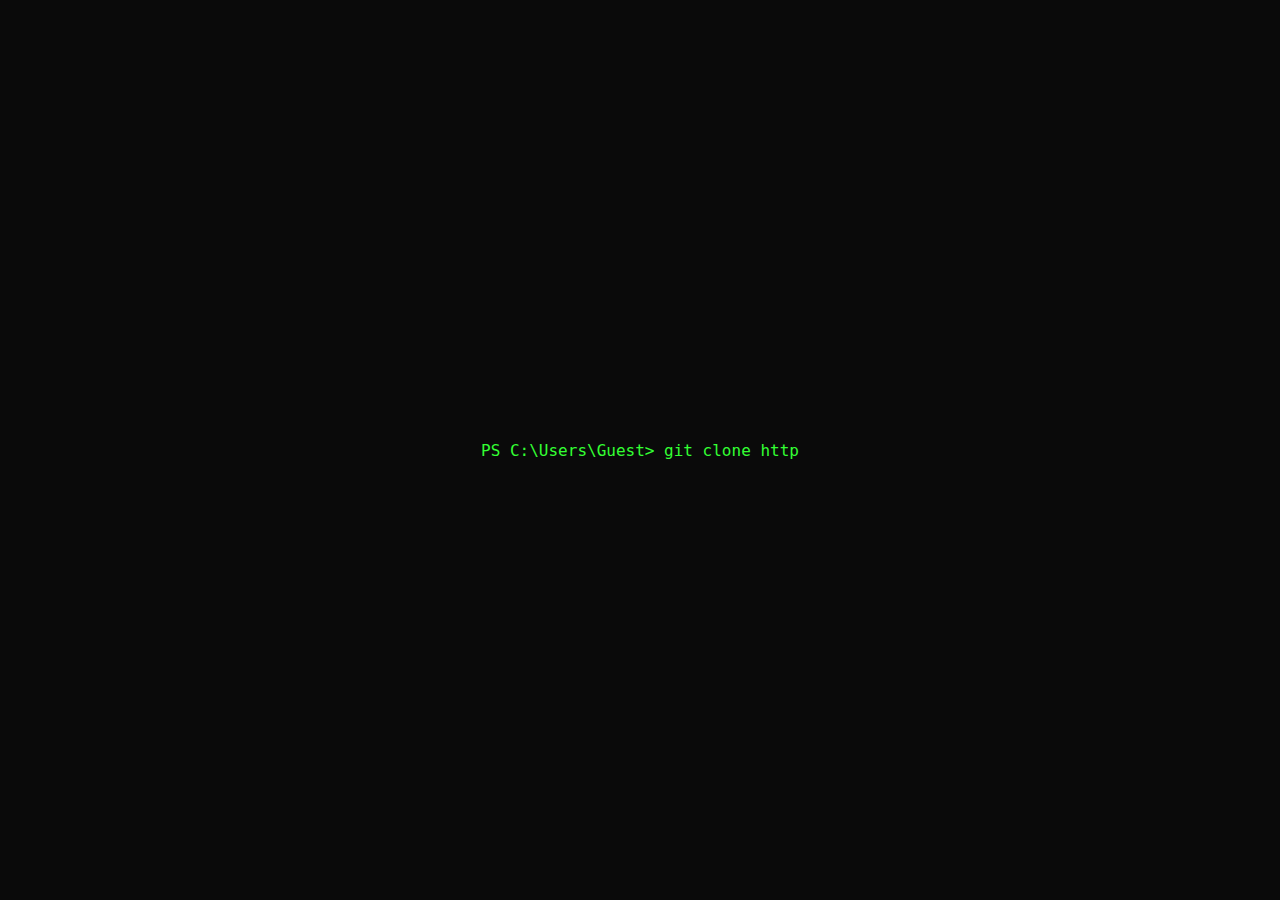
<file: index.html>
<!DOCTYPE html>
<html lang="fr">
<head>
    <link rel="icon" href="favicon.ico" type="image/x-icon">
    <meta charset="UTF-8">
    <meta name="viewport" content="width=device-width, initial-scale=1.0">
    <title>Quentin Bucher Portfolio</title>
    <link rel="stylesheet" media="screen" href="css/style.css">
</head>
    <body>
        <div id="loading-screen">
            <div id="terminal"></div>
        </div>
        <nav class="navbar">
            <ul class="nav-links">
                <li><a href="index.html?skipLoading=true">CV</a></li>
                <li><a href="projects.html">Projets</a></li>
                <li><a href="hobbies.html">Mini-jeux</a></li>
                <li><a href="contact.html">Contact</a></li>
            </ul>
        </nav>
        <div class="content-wrapper">
            <div id="main-content" style="display:none;">
                <div class="fade-in">
                <header>
                    <div class="profile-photo">
                        <img src="assets/images/quentin.jpg" alt="Photo de profile">
                    </div>
                    <div class="section-title">
                    <h1>QUENTIN BUCHER</h1>
                </div>
                    <p>Concepteur Développeur - Mainframe</p>
                    <div class="cv-download">
                        <a href="Quentin_Bucher_CV.pdf" download="Quentin_Bucher_CV" class="download-button">Télécharger mon CV</a>
                    </div>
                    
                </header>
            </div>
                <div class="fade-in">
                    <section>
                        <div class="section-title">
                            <h2>À PROPOS</h2>
                        </div>
                        <div class="content-section">
                            &emsp;&emsp;&emsp;&emsp;&emsp;Diplômé d'un Mastère Architecte Web à l'Institut F2I en 2024, j'ai récemment complété une formation en développement Mainframe et COBOL. Passionné par les environnements critiques et les systèmes d'information robustes, je me spécialise dans la modernisation et la maintenance d’applications legacy sur z/OS. Mon objectif est d'intégrer une équipe dynamique en tant que Développeur COBOL afin de contribuer à la gestion et à l'évolution des systèmes Mainframe des grandes entreprises. 
                        </div>
                    </section>
            </div>   
            <div class="fade-in">         
                <section id="experiences">
                    <div class="section-title">
                    <h2>EXPERIENCES PROFESSIONNELLES</h2>
                    <button class="toggle-detail">&#9660;</button>
                </div>
                    <div class="experience">
                        <div class="experience-summary">
                            2022-2024 : Développeur Alternant chez Cloud 42
                        </div>
                        <div class="experience-detail">
                            Entreprise : Cloud 42 <br>
                            Durée : 2 ans<br>
                            Mission : Développement d'une plateforme de vente de licence de logiciel en ligne <br>
                            &emsp;&emsp;&emsp;&emsp;&emsp;&emsp;&emsp;&emsp;&emsp; Développement d'un site vitrine via wordpress <br>
                            Technologie : PHP, HTML, CSS, SQL, Wordpress <br>
                        </div>
                        <div class="experience-summary">
                            Novembre 2021-Août 2022 : Développeur Alternant chez Re-Saclay<br>
                        </div>
                        <div class="experience-detail">
                            Entreprise : Re-Saclay<br>
                            Durée : 1 an<br>
                            Mission : Développement et mise en place du site de l'entreprise <br>
                            &emsp;&emsp;&emsp;&emsp;&emsp;&emsp;&emsp;&emsp;&emsp; Développement d'un pro-logiciel de gestion de budget <br>
                            Technologie : Wordpress, Flutter, SQL<br>
                        </div>
                        <div class="experience-summary">
                            Novembre 2020-Juin 2021 : Développeur Alternant chez Carrefour<br>
                        </div>
                        <div class="experience-detail">
                            Entreprise : Carrefour (siège)<br>
                            Durée : 1 an<br>
                            Mission : Amélioration d'un logiciel de gestion de stock d'article en promotion <br>
                            Technologie : C#, CSS, SQL<br>
                        </div>
                        <div class="experience-summary">
                            2020-2021 : Job étudiant : Caissier gondolier en CDI chez Intermarché<br>
                        </div>
                        <div class="experience-detail">
                            Entreprise : Intermarché Villebon-sur-Yvette <br>
                            Durée : 1 an tous les samedis aprés-midi<br>
                            Mission : Gestion de la caisse et de la gondole<br>
                        </div>
                        <div class="experience-summary">
                            Début 2020 : Stage en programmation informatique VBA chez Siemens<br>
                        </div>
                        <div class="experience-detail">
                            Entreprise : Siemens Mobility France<br>
                            Durée : 5 semaines<br>
                            Mission : Faire évoluer et optimiser un tableau de bord de management de projet<br>
                            Technologie : VBA<br>
                        </div>
                        <div class="experience-summary">
                            Mai-Juin 2019 : Stage en maintenance informatique chez Chrystal informatique<br>
                        </div>
                        <div class="experience-detail">
                            Entreprise : Chrystal informatique<br>
                            Durée : 5 semaines<br>
                            Mission : Réparation d'ordinateur et maintenance informatique <br>
                        </div>
                        <div class="experience-summary">
                            Été 2017 : Employé municipal à la résidence pour personnes âgées de Villebon-sur-Yvette<br>
                        </div>
                        <div class="experience-detail">
                            Mairie : Villebon-sur-Yvette<br>
                            Durée : 2 semaines<br>
                            Mission : Entretien des espaces verts et des locaux<br>
                        </div>
                        <div class="experience-summary">
                            Décembre 2014 : Stage de 3ème dans la concession Villebon automobile
                        </div>
                        <div class="experience-detail">
                            Entreprise : Villebon automobile<br>
                            Durée : 1 semaine<br>
                            Mission : Découverte du métier de vendeur automobile<br>
                        </div>
                    </div>
                </section>
            </div>  
            <div class="fade-in">
                <section id="formation">
                    <div class="section-title">
                        <h2>DIPLÔMES & FORMATIONS</h2>
                        <button class="toggle-detail">&#9660;</button>
                    </div>
            
                    <div class="formation-summary">
                        2025 : Concepteur Développeur - Mainframe
                    </div>
                    <div class="formation-detail">
                        <strong>Préparation Opérationnelle à l'Emploi Individuelle (POEI)</strong><br>
                        Organisme de formation : Estiac Agile Concept<br>
                        Durée : 399 heures (du 06/01/2025 au 25/03/2025)<br>
                        Lieu : 1 Rue du Centre - 93160 Noisy-le-Grand<br>
                        Objectif : Acquisition des compétences nécessaires pour occuper un poste de développeur Mainframe<br>
                        Contenu pédagogique :
                        <ul>
                            <li>Introduction au système Mainframe sous z/OS</li>
                            <li>Analyse & Algorithmique - Méthode Top-Down</li>
                            <li>Environnement Mainframe sous z/OS - Composants & langage de contrôle de travaux</li>
                            <li>COBOL - Programmation</li>
                            <li>DB2/SQL - Fondamentaux et Requêtes Interactives</li>
                            <li>Initiation à la modélisation des données - MERISE</li>
                            <li>DB2/SQL - Techniques Avancées et Programmation Intégrée</li>
                            <li>CICS Programmation</li>
                        </ul>
                    </div>
            
                    <div class="formation-summary">
                        2024 : Mastère Architecte Web
                    </div>
                    <div class="formation-detail">
                        <strong>Diplôme de niveau Bac +5</strong><br>
                        Organisme de formation : Institut F2I - Vincennes<br>
                        Durée : 2 ans (2022-2024)<br>
                        Objectif : Concevoir et développer des architectures web performantes et sécurisées.<br>
                        Contenu pédagogique :
                        <ul>
                            <li>Développement avancé en JavaScript, PHP et Node.js</li>
                            <li>Architecture logicielle et méthodologies Agile</li>
                            <li>Cloud computing et DevOps</li>
                            <li>Conception d’API et microservices</li>
                            <li>Gestion de bases de données relationnelles et NoSQL</li>
                        </ul>
                    </div>
            
                    <div class="formation-summary">
                        2022 : Bachelor 3e année - Mobilité et Objets Connectés, Informatique
                    </div>
                    <div class="formation-detail">
                        <strong>Cursus suivi, diplôme non obtenu</strong><br>
                        Organisme de formation : ESGI - Paris<br>
                        Durée : 2 an (2020-2022)<br>
                        Objectif : Développer des applications mobiles et des objets connectés.<br>
                        Contenu pédagogique :
                        <ul>
                            <li>Développement mobile (Android, iOS, Flutter)</li>
                            <li>Programmation embarquée et objets connectés</li>
                            <li>Gestion de projets et méthodologies Agile</li>
                            <li>Déploiement et sécurité des applications mobiles</li>
                        </ul>
                    </div>
            
                    <div class="formation-summary">
                        2020 : BTS SIO option SLAM
                    </div>
                    <div class="formation-detail">
                        <strong>Diplôme de niveau Bac +2</strong><br>
                        Organisme de formation : Lycée Saint Gabriel - Bagneux<br>
                        Durée : 2 ans (2018-2020)<br>
                        Objectif : Développer des applications métiers et gérer des bases de données.<br>
                        Contenu pédagogique :
                        <ul>
                            <li>Programmation en Java, C#, SQL</li>
                            <li>Conception et développement d’applications</li>
                            <li>Gestion des bases de données et sécurité</li>
                            <li>Administration de systèmes et réseaux</li>
                        </ul>
                    </div>
            
                    <div class="formation-summary">
                        2018 : Baccalauréat STI2D
                    </div>
                    <div class="formation-detail">
                        <strong>Diplôme de niveau Bac</strong><br>
                        Organisme de formation : Lycée Vilgénis - Massy<br>
                        Spécialité : Énergie et Environnement (EE)<br>
                        Durée : 2 ans (2016-2018)<br>
                        Objectif : Étudier les technologies liées à l’énergie et l’environnement.<br>
                        Contenu pédagogique :
                        <ul>
                            <li>Électronique et électrotechnique</li>
                            <li>Programmation et modélisation</li>
                            <li>Conception et innovation technologique</li>
                        </ul>
                    </div>
            
                    <div class="formation-summary">
                        2018 : Permis B
                    </div>
                    <div class="formation-detail">
                        Obtention du permis de conduire<br>
                        Véhiculé
                    </div>
            
                    <div class="formation-summary">
                        2016 : Séjour linguistique en Irlande
                    </div>
                    <div class="formation-detail">
                        Objectif : Amélioration de l'anglais oral et écrit via une immersion complète.
                    </div>
            
                    <div class="formation-summary">
                        2015 : Brevet des collèges
                    </div>
                    <div class="formation-detail">
                        Diplôme national du brevet des collèges<br>
                        Organisme de formation : Collège Jules Verne – Villebon-sur-Yvette
                    </div>
                </section>
            </div>            
            <div class="fade-in">
                <section>
                    <div class="section-title">
                        <h2>LANGAGES INFORMATIQUES ÉTUDIÉS</h2>
                    </div>
                    <p>COBOL, HTML5, PHP, CSS, C#, C++, C, SQL Server, Python, Java, JavaScript, Kotlin, Swift, Node.js, Flutter</p>
                </section>
            </div>            
            <div class="fade-in">
                    <section>
                        <div class="section-title">
                        <h2>LANGUES</h2>
                    </div>
                        <p>Français : Langue natale<br>
                            
                            Anglais : Lu, écrit, parlé</p>
                        </section>
                    </div>
                    <div class="fade-in">
                        <section>
                            <div class="section-title">
                            <h2>CENTRES D’INTÉRÊT</h2>
                        </div>
                            <p>Musculation<br>
                                
                                Podcasts sur la géopolitique<br>

                                Jeux vidéos<br>

                                Sport collectif<br>

                                Coding game<br>

                                Figma
                                <br><br><br>
                                
                            </p>
                        </section>
                    </div>
                    </div>
                
                </div>

                <script src="./js/script.js"></script>
                <script>
                document.addEventListener("DOMContentLoaded", () => {
    const observer = new IntersectionObserver((entries) => {
        entries.forEach(entry => {
            if (entry.isIntersecting) {
                entry.target.classList.add("visible");
            } else {
                entry.target.classList.remove("visible");
            }
        });
    });

    document.querySelectorAll('.fade-in').forEach((item) => {
        observer.observe(item);
    });
});

                
                document.addEventListener('DOMContentLoaded', function() {
                    document.querySelectorAll('.experience-detail, .formation-detail').forEach(detail => {
                        detail.style.display = 'none';
                    });
                
                    const toggleButtons = document.querySelectorAll('.toggle-detail');
                
                    toggleButtons.forEach(button => {
                        button.addEventListener('click', function() {
                            const section = this.closest('section');
                            const details = section.querySelectorAll('.experience-detail, .formation-detail');
                
                            details.forEach(detail => {
                                if (detail.style.display === 'none' || detail.style.display === '') {
                                    detail.style.display = 'block';
                                    this.innerHTML = '&#9650;';
                                } else {
                                    detail.style.display = 'none';
                                    this.innerHTML = '&#9660;';
                                }
                            });
                        });
                    });
                });
                
                </script>
                    
                    <footer>
                        <div class="cv-download">
                            <a href="Quentin_Bucher_CV.pdf" download="Quentin_Bucher_CV" class="download-button">Télécharger mon CV</a>
                        </div>
                        <p>quentin.bucher.pro@gmail.com<br>Langages utilisés pour ce site : HTML, CSS, JavaScript</p>
                    </footer>
                    
            </body>
            </html>
</file>
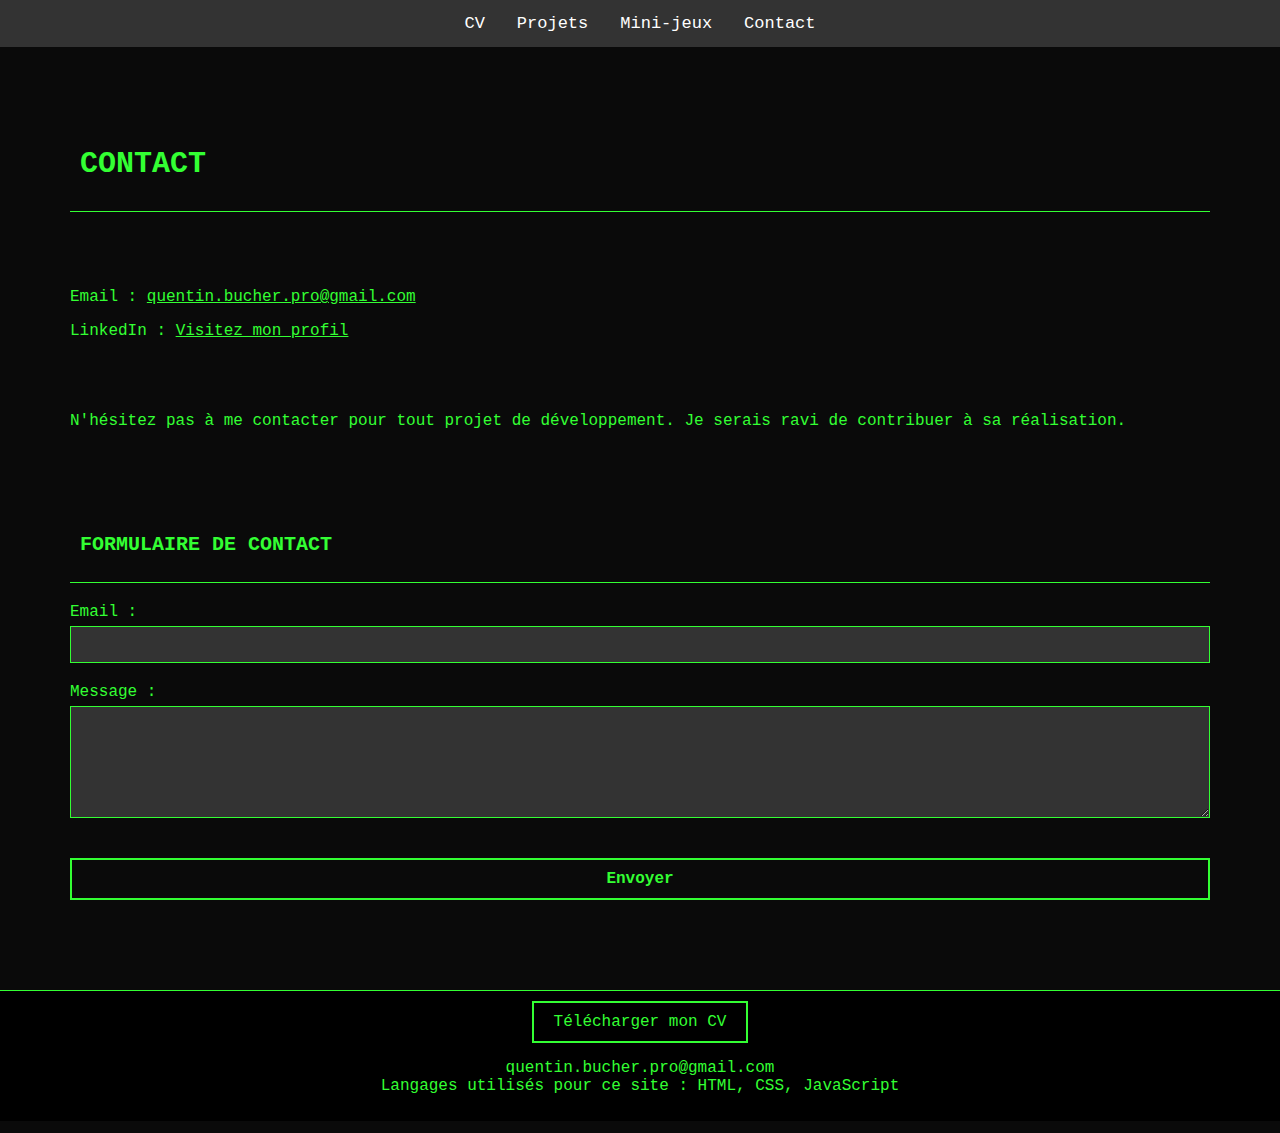
<file: contact.html>
<!DOCTYPE html>
<html lang="fr">
<head>
    <link rel="icon" href="favicon.ico" type="image/x-icon">
    <meta charset="UTF-8">
    <meta name="viewport" content="width=device-width, initial-scale=1.0">
    <title>Quentin Bucher Contact</title>
    <link rel="stylesheet" media="screen" href="css/style.css">
</head>
<body>
    
    <nav class="navbar">
        <ul class="nav-links">
            <li><a href="index.html?skipLoading=true">CV</a></li>
            <li><a href="projects.html">Projets</a></li>
            <li><a href="hobbies.html">Mini-jeux</a></li>
            <li><a href="contact.html">Contact</a></li>
        </ul>
    </nav>
    <div class="content-wrapper">
        <header>
            <div class="fade-in">
            <div class="section-title">
            <h1>CONTACT</h1>
        </div>
            </div>
        </header>
        <div class="fade-in">
        <section>
            <p>Email : <a href="mailto:quentin.bucher.pro@gmail.com">quentin.bucher.pro@gmail.com</a></p>
            <p>LinkedIn : <a href="https://www.linkedin.com/in/quentin-bucher/">Visitez mon profil</a></p>
        </section>
    </div>
    <div class="fade-in">
        <section>
            <p>N'hésitez pas à me contacter pour tout projet de développement. Je serais ravi de contribuer à sa réalisation.</p>
        </section>
    </div>

    <div class="fade-in">
        <section>
            <div class="section-title">
                <h2>FORMULAIRE DE CONTACT</h2>
            </div>
            <form id="contact-form" method="POST" action="https://formspree.io/f/moqglnno">
                <div class="form-group">
                    <label for="email">Email :</label>
                    <input type="email" id="email" name="email" required>
                </div>
                <div class="form-group">
                    <label for="message">Message :</label>
                    <textarea id="message" name="message" rows="6" required></textarea>
                </div>
                <input type="hidden" name="_next" value="https://quvntvn.netlify.app/">
                <button type="submit" class="download-cv">Envoyer</button>
            </form>
        </section>
    </div>

    </div>
    <footer>
        <div class="cv-download">
            <a href="Quentin_Bucher_CV.pdf" download="Quentin_Bucher_CV" class="download-button">Télécharger mon CV</a>
        </div>
        <p>quentin.bucher.pro@gmail.com<br>Langages utilisés pour ce site : HTML, CSS, JavaScript</p>
    </footer>
    <script>
        
        document.addEventListener("DOMContentLoaded", () => {
    const observer = new IntersectionObserver((entries) => {
        entries.forEach(entry => {
            if (entry.isIntersecting) {
                entry.target.classList.add("visible");
            } else {
                entry.target.classList.remove("visible");
            }
        });
    });

    document.querySelectorAll('.fade-in').forEach((item) => {
        observer.observe(item);
    });
});
window.onbeforeunload = () => {
  for(const form of document.getElementsByTagName('form')) {
    form.reset();
  }
}
        </script>
</body>
</html>
</file>
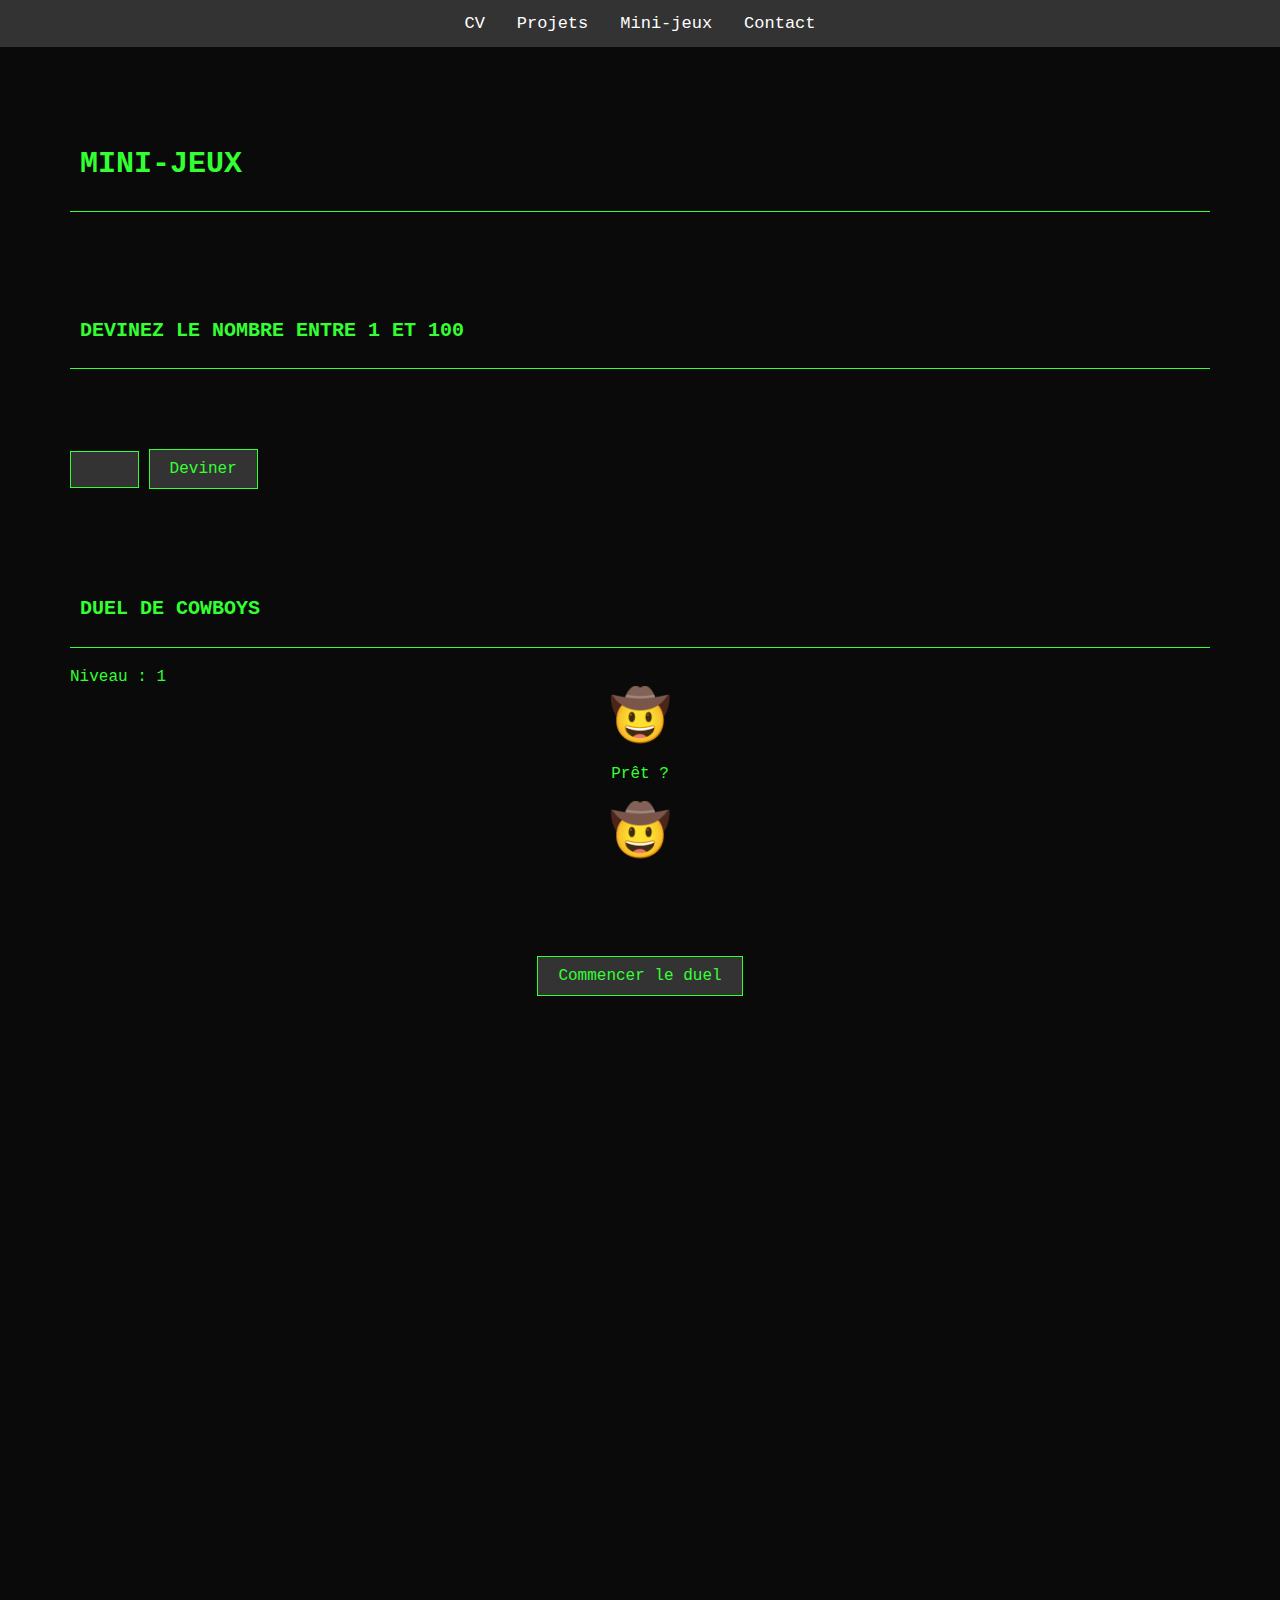
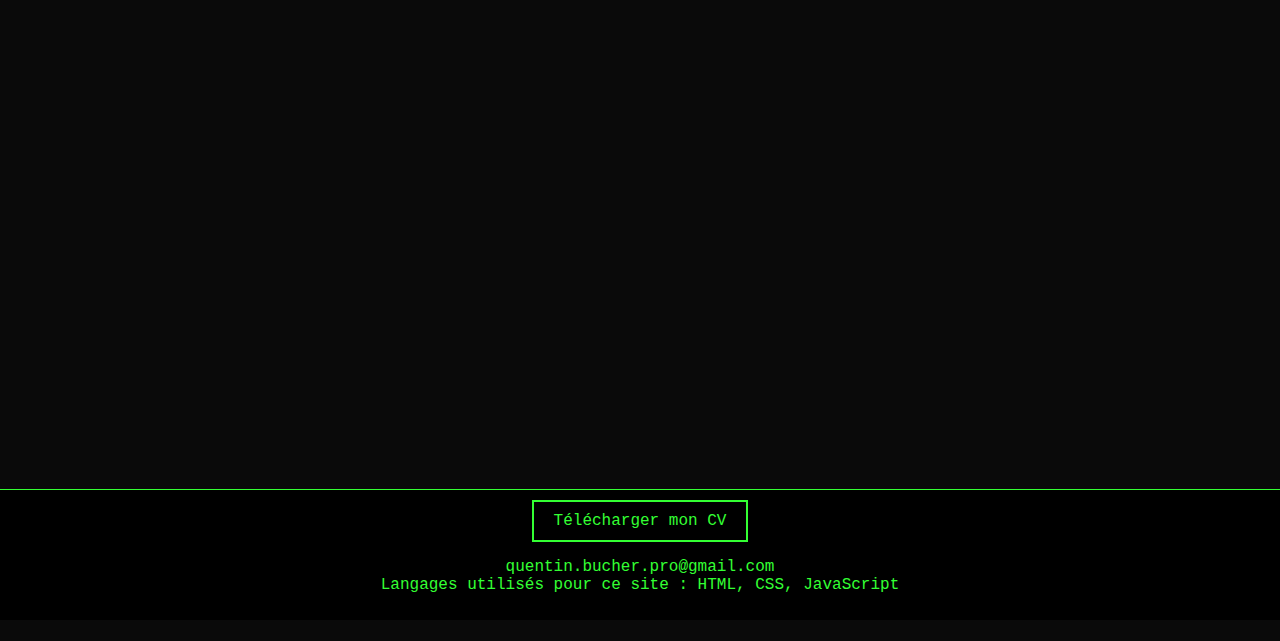
<file: hobbies.html>
<!DOCTYPE html>
<html lang="fr">
<head>
    <link rel="icon" href="favicon.ico" type="image/x-icon">
    <meta charset="UTF-8">
    <meta name="viewport" content="width=device-width, initial-scale=1.0">
    <title>Quentin Bucher Mini-Jeu</title>
    <link rel="stylesheet" media="screen" href="css/style.css">
</head>
<body>
    
    <nav class="navbar">
        <ul class="nav-links">
            <li><a href="index.html?skipLoading=true">CV</a></li>
            <li><a href="projects.html">Projets</a></li>
            <li><a href="hobbies.html">Mini-jeux</a></li>
            <li><a href="contact.html">Contact</a></li>
        </ul>
    </nav>
    <div class="content-wrapper">
        <header>
            <div class="fade-in">
            <div class="section-title">
            <h1>MINI-JEUX</h1>
        </div>
            </div>
        </header>
        <div class="fade-in">
        <section>
            <div class="section-title">
            <h2>DEVINEZ LE NOMBRE ENTRE 1 ET 100</h2>
        </div>
    </div>
    <div class="fade-in">
            <section id="fun-time">
                <div id="guessing-game">
                    <input type="number" id="user-guess" min="1" max="100"/>
                    <button onclick="checkGuess()">Deviner</button>
                    <button id="retry-button" onclick="retry()">Recommencer</button>

                    <p id="game-result"></p>
                </div>
            </section>
        </div>
        <div class="fade-in">
        <section>
            <div class="section-title">
            <h2>DUEL DE COWBOYS</h2>
        </div>
        <div id="level">niveau : 1</div>
        <div class="game-container">
            <div id="duel">
                <span class="cowboy" id="enemi">🤠</span>
                <br><br>
                <div id="display">Prêt ?</div>
                <br>
                <span class="cowboy" id="me">🤠</span>
            </div>
            <center><button id="gachette">tirer</button></center>
            <center><button id="startDuel">Commencer le duel</button></center>
        </div>
        </section>
    </div>
    <div class="fade-in">
        <section id="clicker-game">
            <div class="section-title">
                <h2>Jeu d'incrémentation</h2>
            </div>
            <div id="moneyDisplay">Solde disponible :<br><br> 0 €</div>
            <button id="salaire">salaire</button>
            <button class="upgrade-salaire" id="salaireUpgrade" >Augmenter (Coût : 75 000 €)</button>
            <div id="salairebyClick">1 000 € par click</div>
            
            <h3>ENTREPRISES</h3>
            <div id="businesses">
                <div>
                    <div id="epiceRevenueDisplay"></div>
                    <button id="epice">Épicerie (Coût : 100 000 €)</button>
                    <button id="epiceUpgrade" >Améliorer (Coût : 100 000 €)</button>
                </div>
                <div>
                    <div id="usineRevenueDisplay"></div>
                    <button id="usine">Usine de textile (Coût : 10 000 000 €)</button>
                    <button id="usineUpgrade" >Améliorer (Coût : 10 000 000 €)</button>
                </div>
                <div>
                    <div id="centreRevenueDisplay"></div>
                    <button id="centre">Centre-commercial (Coût : 100 000 000 €)</button>
                    <button id="centreUpgrade" >Améliorer (Coût : 100 000 000 €)</button>
                </div>
                <div>
                    <div id="clubRevenueDisplay"></div>
                    <button id="club">Club de football (Coût : 1 000 000 000 €)</button>
                    <button id="clubUpgrade" >Améliorer (Coût : 1 000 000 000 €)</button>
                </div>
                <div>
                    <button id="terre">planète terre (Coût : 1 000 000 000 000 €)</button>
                    <br>
                    <br>
                    <div id="victory"></div>
                    <br>
                    <br>
                </div>
            </div>
        </section>
    </div>
    <div class="fade-in">
        <section id="metabolism">
            <div class="section-title">
                <h2>Calculateur de métabolisme basal</h2>
            </div>
            <div class="game-container">
                <p>Entrez vos informations pour calculer votre total calorique journalier :</p>
                <div>
                    <input type="radio" id="homme" name="homme" value="homme" checked />
                    <label for="homme">Homme</label>
                  </div>
                    <div>
                        <input type="radio" id="femme" name="homme" value="femme" />
                        <label for="femme">Femme</label>
                    </div>
                <input type="number" id="weight" placeholder="Poids (kg)"/>
                <input type="number" id="height" placeholder="Taille (cm)"/>
                <input type="number" id="age" placeholder="Âge"/>
                <button id="calculate" onclick="grosPorc()">Calculer</button>
                </br>
                </br>
                <div id="result"></div>
            </div>
        </section>
    </div>
        <script src="js/game.js"></script>
        <script>
            
            document.addEventListener("DOMContentLoaded", () => {
    const observer = new IntersectionObserver((entries) => {
        entries.forEach(entry => {
            if (entry.isIntersecting) {
                entry.target.classList.add("visible");
            } else {
                entry.target.classList.remove("visible");
            }
        });
    });

    document.querySelectorAll('.fade-in').forEach((item) => {
        observer.observe(item);
    });
});

function grosPorc() {
    const homme = document.getElementById('homme').checked;
    const femme = document.getElementById('femme').checked;
    const weight = document.getElementById('weight').value;
    const height = document.getElementById('height').value;
    const age = document.getElementById('age').value;
    const result = document.getElementById('result');

    if(weight === '' || height === '' || age === '') {
        result.textContent = 'Veuillez remplir tous les champs';
        return;
    } else if (weight <= 0 || height <= 0 || age <= 0) {
        result.textContent = 'Veuillez entrer des valeurs valides';
        return;
    } else {

    if (homme) {
        result.textContent = Math.round(66.5 + (13.75 * weight) + (5.003 * height) - (6.755 * age)) + ' kcal';
    } else if (femme) {
        result.textContent = Math.round(655.1 + (9.563 * weight) + (1.850 * height) - (4.676 * age)) + ' kcal';
    }}
}

        </script>
    </div>
    <footer>
        <div class="cv-download">
            <a href="Quentin_Bucher_CV.pdf" download="Quentin_Bucher_CV" class="download-button">Télécharger mon CV</a>
        </div>
        <p>quentin.bucher.pro@gmail.com<br>Langages utilisés pour ce site : HTML, CSS, JavaScript</p>
    </footer>
</body>
</html>
</file>
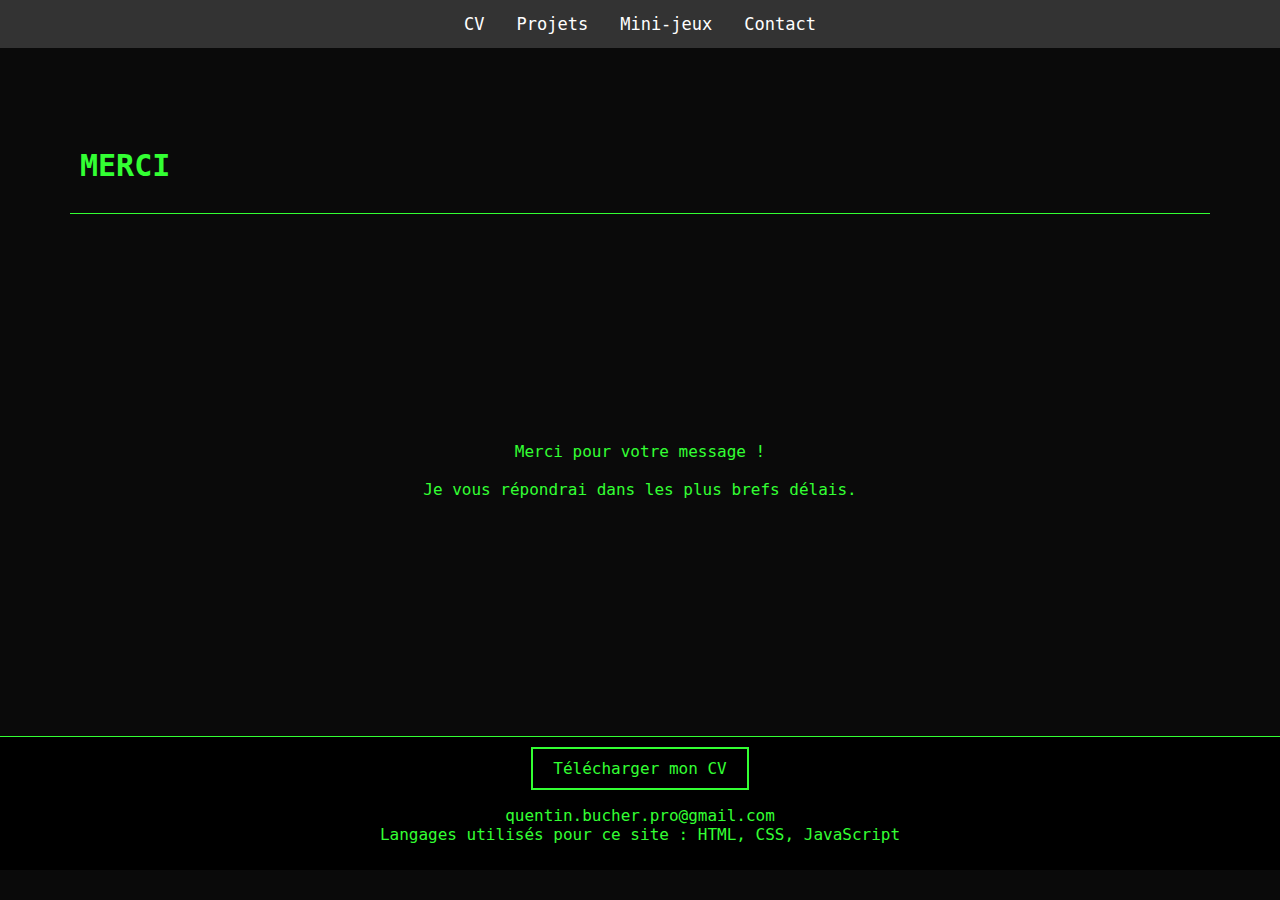
<file: merci.html>
<!DOCTYPE html>
<html lang="fr">
<head>
    <link rel="icon" href="favicon.ico" type="image/x-icon">
    <meta charset="UTF-8">
    <meta name="viewport" content="width=device-width, initial-scale=1.0">
    <title>Quentin Bucher Contact</title>
    <link rel="stylesheet" media="screen" href="css/style.css">
</head>
<body>
    
    <nav class="navbar">
        <ul class="nav-links">
            <li><a href="index.html?skipLoading=true">CV</a></li>
            <li><a href="projects.html">Projets</a></li>
            <li><a href="hobbies.html">Mini-jeux</a></li>
            <li><a href="contact.html">Contact</a></li>
        </ul>
    </nav>
    <div class="content-wrapper">
        <header>
            <div class="fade-in">
            <div class="section-title">
            <h1>MERCI</h1>
        </div>
            </div>
        </header>
        <div class="fade-in">
        <section>
            <br>
            <br>
            <br>
            <br>
            <br>
            <br>
            <br>
            <br>
            <center><p>Merci pour votre message !
            <br>
            <br>Je vous répondrai dans les plus brefs délais.</p></center>
            <br>
            <br>
            <br>
            <br>
            <br>
            <br>
            <br>
            <br>
            <br>
        </section>
    </div>
    </div>
    <footer>
        <div class="cv-download">
            <a href="Quentin_Bucher_CV.pdf" download="Quentin_Bucher_CV" class="download-button">Télécharger mon CV</a>
        </div>
        <p>quentin.bucher.pro@gmail.com<br>Langages utilisés pour ce site : HTML, CSS, JavaScript</p>
    </footer>
    <script>
        
        document.addEventListener("DOMContentLoaded", () => {
    const observer = new IntersectionObserver((entries) => {
        entries.forEach(entry => {
            if (entry.isIntersecting) {
                entry.target.classList.add("visible");
            } else {
                entry.target.classList.remove("visible");
            }
        });
    });

    document.querySelectorAll('.fade-in').forEach((item) => {
        observer.observe(item);
    });
});

        </script>
</body>
</html>
</file>
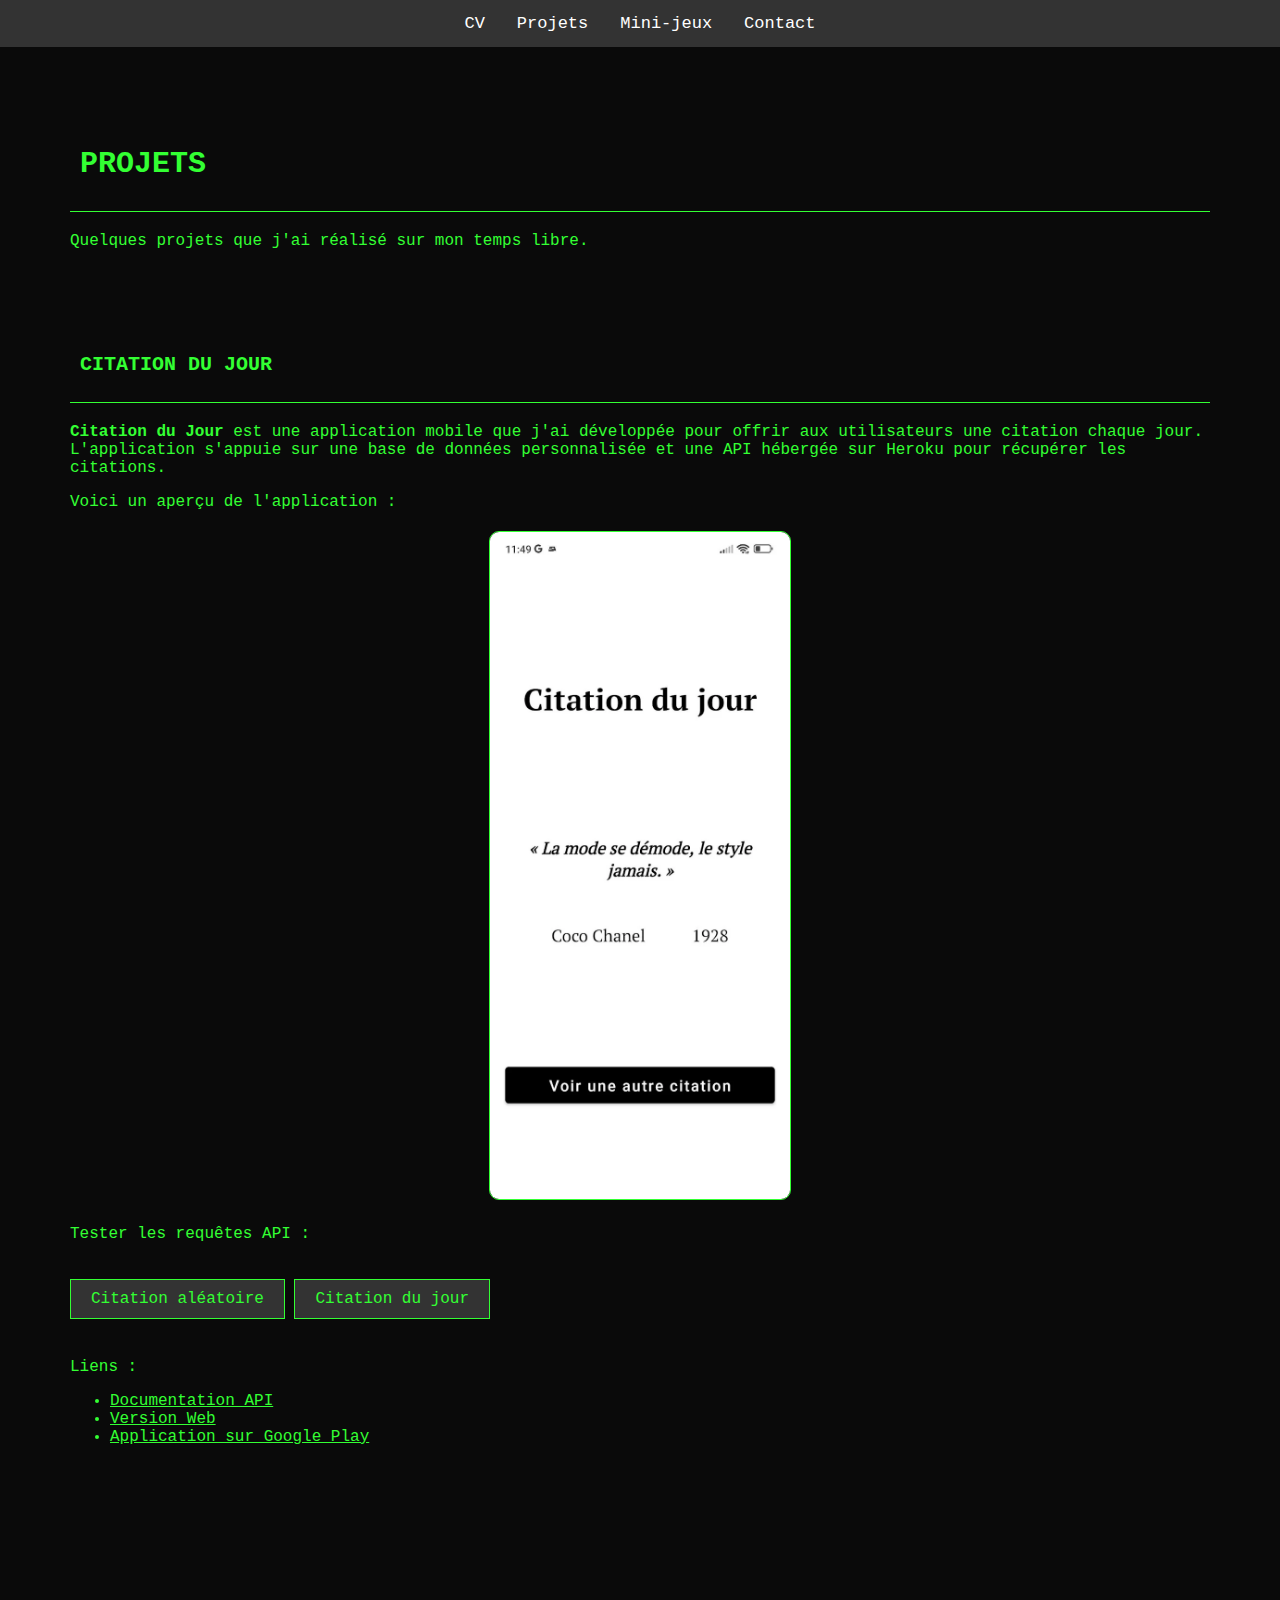
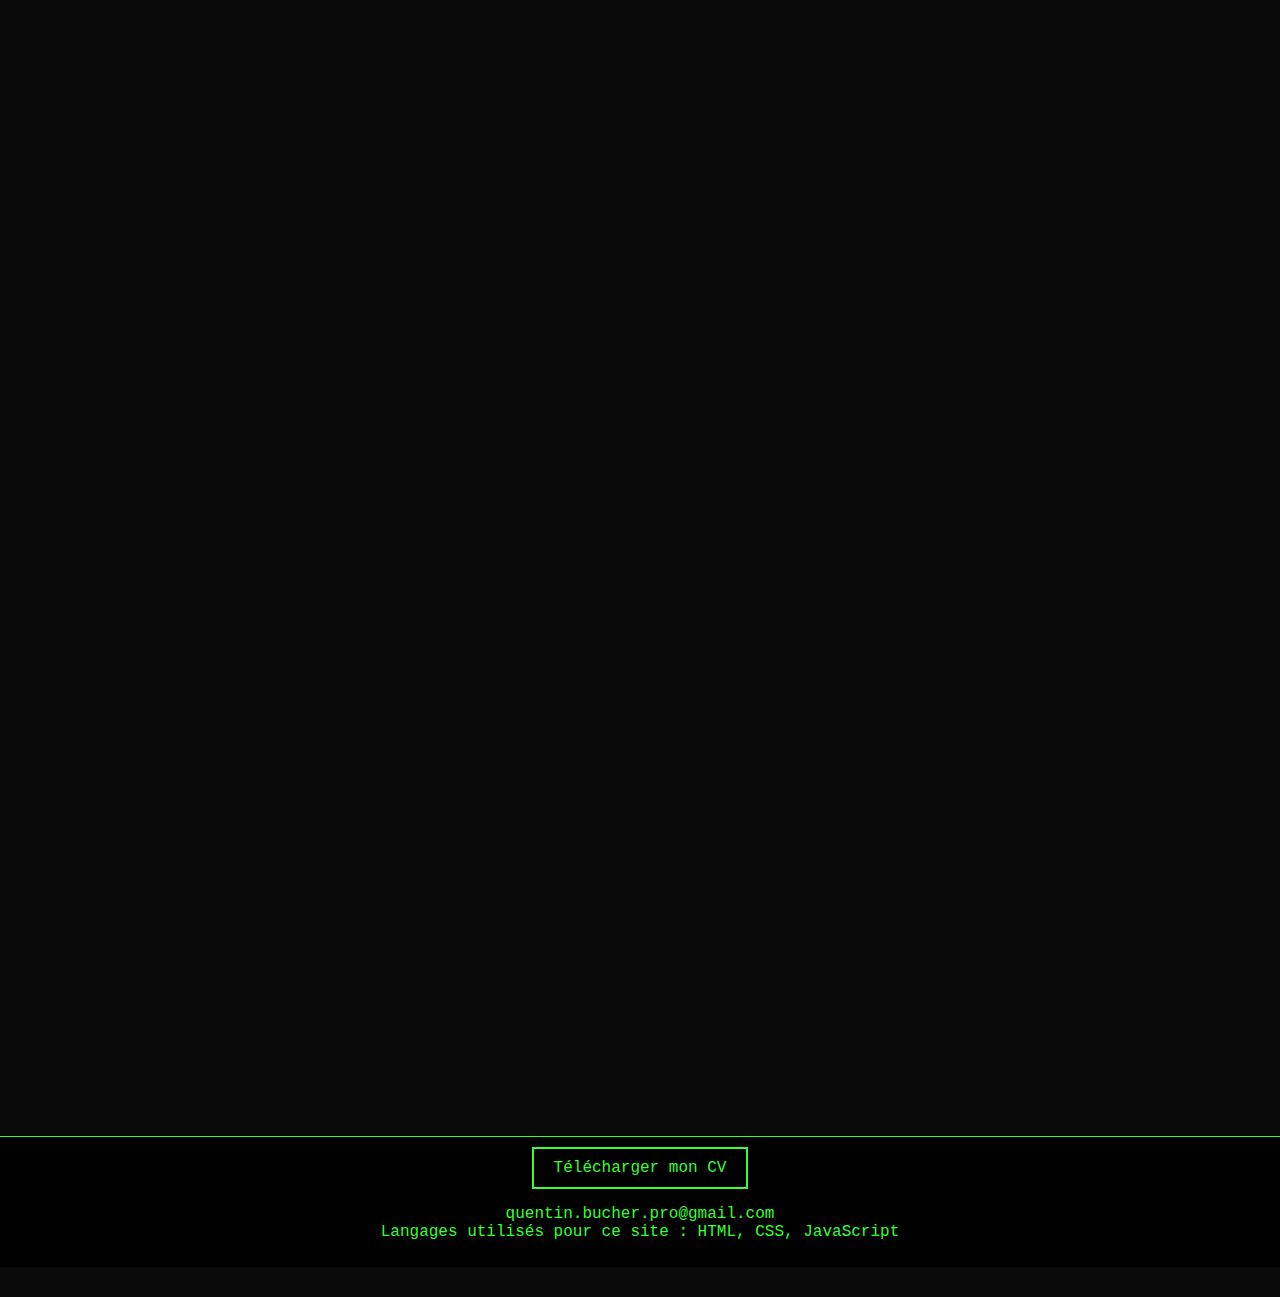
<file: projects.html>
<!DOCTYPE html>
<html lang="fr">
<head>
    <link rel="icon" href="favicon.ico" type="image/x-icon">
    <meta charset="UTF-8">
    <meta name="viewport" content="width=device-width, initial-scale=1.0">
    <title>Quentin Bucher Portfolio</title>
    <link rel="stylesheet" media="screen" href="css/style.css">
</head>
<body>
    <nav class="navbar">
        <ul class="nav-links">
            <li><a href="index.html?skipLoading=true">CV</a></li>
            <li><a href="projects.html">Projets</a></li>
            <li><a href="hobbies.html">Mini-jeux</a></li>
            <li><a href="contact.html">Contact</a></li>
        </ul>
    </nav>
    <div class="content-wrapper">
        <header>
            <div class="fade-in">
            <div class="section-title">
                <h1>PROJETS</h1>
            </div>
            <p>Quelques projets que j'ai réalisé sur mon temps libre.</p>
        </div>
        </header>
        <div class="fade-in">
        <section>
            <div class="section-title">
                <h2>CITATION DU JOUR</h2>
            </div>
            <p><strong>Citation du Jour</strong> est une application mobile que j'ai développée pour offrir aux utilisateurs une citation chaque jour. L'application s'appuie sur une base de données personnalisée et une API hébergée sur Heroku pour récupérer les citations.</p>
            <p>Voici un aperçu de l'application :</p>
            <div class="screen-image">
            <img src="/assets/images/qotdandroid.webp" alt="Capture d'écran de l'application citation du jour" style="width:50%;max-width:300px;">
        </div>
            <p>Tester les requêtes API :</p>
            <button onclick="fetchQuote('random')">Citation aléatoire</button>
            <button onclick="fetchQuote('daily')">Citation du jour</button>
            <div id="loadingIndicator" style="display: none;"><br>Chargement...<br><br></div>
            <pre id="apiResult" class="apiDisplay"></pre>
            <button onclick="masquer()" class="hideButton" id="hide">Masquer</button>


            <br><br>
            <p>Liens :</p>
            <ul>
                <li><a href="https://quvntvn-qotd-api.netlify.app/swagger/index.html" target="_blank">Documentation API</a></li>
                <li><a href="https://quvntvn-qotd-website.netlify.app/" target="_blank">Version Web</a></li>
                <li><a href="https://play.google.com/store/apps/details?id=com.quvntvndevapp.qotd_android&pli" target="_blank">Application sur Google Play</a></li>
            </ul>
        </section>
    </div>
    <div class="fade-in">
        <section>
            <div class="section-title">
                <h2>Thé Tip Top - Jeu Concours</h2>
            </div>
            <p><strong>Thé Tip Top</strong> est un site de jeu-concours que j'ai développé pendant mes études, permettant aux utilisateurs de participer à une roue de la fortune pour gagner divers lots. Le site inclut une gestion des utilisateurs et des administrateurs, ainsi qu'une interface employée pour la gestion des récompenses.</p>
            <p>Le site propose trois types de connexions :</p>
            <ul>
                <li>Utilisateur : accès à la roue et aux lots</li>
                <li>Employé : gestion des lots gagnés par les utilisateurs</li>
                <li>Admin : accès aux statistiques et à la gestion des utilisateurs</li>
            </ul>
            <p>Voici un aperçu du site :</p>
            <div class="screen-image-landscape">
                <img src="/assets/images/thetiptop.png" alt="Capture d'écran du site Thé Tip Top">
            </div>
            <p>Liens :</p>
            <ul>
                <li><a href="https://thetiptop-jeu-concours.netlify.app/" target="_blank">Version Démo</a></li>
                <li><a href="https://github.com/quvntvn/thetiptop-demo" target="_blank">Code source sur GitHub</a></li>
            </ul>
        </section>
    </div>   
    <div class="fade-in">

        <section>
            <div class="section-title">
                <h2>PROJET À VENIR</h2>
            </div>
            <p>Plusieurs projets en cours apparaîtront bientôt ici.</p>
        </section>
    </div>
    </div>
    <footer>
        <div class="cv-download">
            <a href="Quentin_Bucher_CV.pdf" download="Quentin_Bucher_CV" class="download-button">Télécharger mon CV</a>
        </div>
        <p>quentin.bucher.pro@gmail.com<br>Langages utilisés pour ce site : HTML, CSS, JavaScript</p>
    </footer>
    <script>
                    document.addEventListener("DOMContentLoaded", () => {
    const observer = new IntersectionObserver((entries) => {
        entries.forEach(entry => {
            if (entry.isIntersecting) {
                entry.target.classList.add("visible");
            } else {
                entry.target.classList.remove("visible");
            }
        });
    });

    document.querySelectorAll('.fade-in').forEach((item) => {
        observer.observe(item);
    });
});

function fetchQuote(type) {
    masquer();
    const baseUrl = 'https://qotd-api.herokuapp.com/api/';
    const url = `${baseUrl}${type === 'random' ? 'random_quote' : 'daily_quote'}`;
    const loadingIndicator = document.getElementById('loadingIndicator');
    const apiResult = document.getElementById('apiResult');

    loadingIndicator.style.display = 'block';
    apiResult.textContent = ''; 

    fetch(url)
        .then(response => response.json())
        .then(data => {
            loadingIndicator.style.display = 'none';
            apiResult.style.display = 'block'; 
            apiResult.textContent = JSON.stringify(data, null, 2);
        })
        .catch(error => {
            console.error('Erreur:', error);
            loadingIndicator.style.display = 'none';
            apiResult.textContent = 'Erreur lors de la récupération de la citation.';
        });
        document.getElementById('hide').style.display = 'block';
}

function masquer() {
    document.getElementById('apiResult').style.display = 'none';
    document.getElementById('hide').style.display = 'none';
}

    </script>
</body>
</html>
</file>
<file: css/style.css>
body {
    font-family: 'Terminal', monospace;
    background-color: #0a0a0a;
    color: #33ff33;
    margin: 0;
    padding: 0;
    font-size: 16px;
}

header, section {
    font-family: 'Terminal', monospace;
    margin: 20px;
    padding: 10px;
}

h1 {
    font-size: 30px;
    font-family: 'Terminal', monospace;
}

h2 {
    font-size: 20px;
}

p {
    font-size: 16px;


}

a {
    color: #33ff33;
}

footer {
    padding: 10px;
    font-family: 'Terminal', monospace;
    text-align: center;
    border-top: 1px solid #33ff33;
    bottom: 0;
    background-color: #000000; 
    color: #33ff33;
    font-size: 16px;
}

#loading-screen {
    position: fixed;
    top: 0;
    left: 0;
    width: 100%;
    height: 100%;
    background-color: #0a0a0a;
    display: flex;
    justify-content: center;
    align-items: center;
  }
  
  #main-content {
    display: none;
  }
  
  @keyframes blink {
    50% { border-color: transparent; }
  }
  
  .cursor {
    display: inline-block;
    width: 10px;
    border-left: 2px solid #33ff33;
    animation: blink 1s step-end infinite;
  }

.navbar {
    background-color: #333;
    overflow: hidden;
    display: flex;
    justify-content: center;
    width: 100%;
}

.nav-links {
    list-style: none;
    margin: 0;
    padding: 0;
    display: flex;
}


.nav-links li {
    display: flex;
}

.nav-links a {
    display: block;
    color: white;
    text-align: center;
    padding: 14px 16px;
    text-decoration: none;
    font-size: 17px;
}

.nav-links a:hover {
    background-color: #ddd;
    color: black;
}

.nav-links a.active {
    background-color: #4CAF50;
    color: white;
}

.content-wrapper {
    max-width: 1200px;
    margin: 0 auto;
    padding: 20px;
}

@media (max-width: 768px) {
    .content-wrapper {
        padding: 10px;
    }
    body, p, a, button, input, textarea {
        font-size: 13px;
    }

    h1 {
        font-size: 22px;
    }

    h2 {
        font-size: 17px;
    }


}

@media (max-width: 480px) {
    .content-wrapper {
        padding: 5px;
    }
}

.experience-detail {
    display: none;
}

.experience-header {
    display: flex;
    justify-content: space-between;
    align-items: center;
}


.section-title {
    border-bottom:1px solid #33ff33;
    position: relative;
    display: flex;
    justify-content: space-between;
    align-items: center;
}

.toggle-detail {
    position: absolute;
    right: 0;
    top: 50%;
    transform: translateY(-50%);
    cursor: pointer;
    background: none;
    border: none;
    color: #33ff33;
}

.experience-detail, .formation-detail {
    display: none;
    padding: 10px;
    margin-top: 10px;
    background-color: #1a1a1a;
    border-left: 3px solid #33ff33;
    color: #c7c7c7;
    font-size: 0.95em;
}

.experience-detail p, .formation-detail p {
    margin: 10px 0;
}

.section-title, .content-section {
    padding: 10px;
    margin: 20px 0;
}

.download-cv {
    display: inline-block;
    background-color: transparent;
    color: #33ff33;
    border: 2px solid #33ff33;
    padding: 10px 20px;
    margin: 20px 0;
    text-decoration: none;
    font-family: 'Terminal', monospace;
    font-size: 16px;
    transition: background-color 0.3s, color 0.3s;
}

.download-cv:hover {
    background-color: #33ff33;
    color: #0a0a0a;
}

form#contact-form {
    margin: 20px 0;
    display: grid;
    grid-gap: 20px;
}

.form-group {
    display: flex;
    flex-direction: column;
}

.form-group label {
    margin-bottom: 5px;
    color: #33ff33;
}

.form-group input, .form-group textarea {
    padding: 10px;
    background-color: #333;
    border: 1px solid #33ff33;
    color: #33ff33;
}

.form-group input:focus, .form-group textarea:focus {
    outline: none;
    border-color: #66ff66;
}

button[type="submit"] {
    cursor: pointer;
    font-weight: bold;
}

.profile-photo {
    text-align: center;
    margin: 20px 0;
}

.profile-photo img {
    width: 200px;
    height: 200px;
    border-radius: 50%;
    border: 1px solid #33ff33;
    object-fit: cover;
}

input[type="number"], button {
    color: #33ff33;
    border: 1px solid #33ff33;
    padding: 10px;
    font-family: 'Terminal', monospace;
    margin: 5px 0;
}

input[type="number"]{
    background-color: #333
}

button {
    cursor: pointer;
    background-color: #0a0a0a;
    transition: background-color 0.3s, color 0.3s;
}

button:hover {
    background-color: #33ff33;
    color: #0a0a0a;
}

.cv-download a.download-button {
    display: inline-block;
    background-color: transparent;
    color: #33ff33;
    border: 2px solid #33ff33;
    padding: 10px 20px;
    text-decoration: none;
    transition: background-color 0.3s, color 0.3s;
}

.cv-download a.download-button:hover {
    background-color: #33ff33;
    color: #0a0a0a;
}

#retry-button {
    display: none;
}

.game-container {
    text-align: center;
}

button {
    background-color: #333;
    color: #33ff33;
    border: 1px solid #33ff33;
    padding: 10px 20px;
    cursor: pointer;
    font-size: 16px;
    margin-top: 20px;
}

button:hover {
    background-color: #33ff33;
    color: #0a0a0a;
}

#countdown {
    font-size: 2em;
    margin: 20px;
    animation: none;
}

.cowboy {
    font-size: 50px;
    display: inline-block;
    margin: 0 20px;
}

@keyframes pop {
    0% { transform: scale(1); }
    50% { transform: scale(1.2); }
    100% { transform: scale(1); }
}

.game-container, #duel {
    height: 250px; 
}

#loadingIndicator {
    text-align: center;
    display: none;
    padding: 10px;
    margin-top: 10px;
    background-color: #1a1a1a;
    border-left: 3px solid #33ff33;
    color: #c7c7c7;
    font-size: 0.95em;
    margin: 10px 0;
}

.screen-image {
    text-align: center;
    margin: 20px 0;
}

.screen-image img {
    width: 200px;
    border-radius: 10px;
    border: 1px solid #33ff33;
    object-fit: cover;
}

.screen-image-landscape{
    text-align: center;
    margin: 20px 0;
}

.screen-image-landscape img {
    width: 85%;
    border-radius: 10px;
    border: 1px solid #33ff33;
    object-fit: cover;
}

.apiDisplay {
    display: none;
    padding: 10px;
    margin-top: 10px;
    background-color: #1a1a1a;
    border-left: 3px solid #33ff33;
    color: #c7c7c7;
    font-size: 0.95em;
    margin: 10px 0;
}

.hideButton {
    display: none;
}

.fade-in {
    opacity: 0;
    transition: opacity 1s ease-out;
}

.fade-in.visible {
    opacity: 1;
}
</file>
